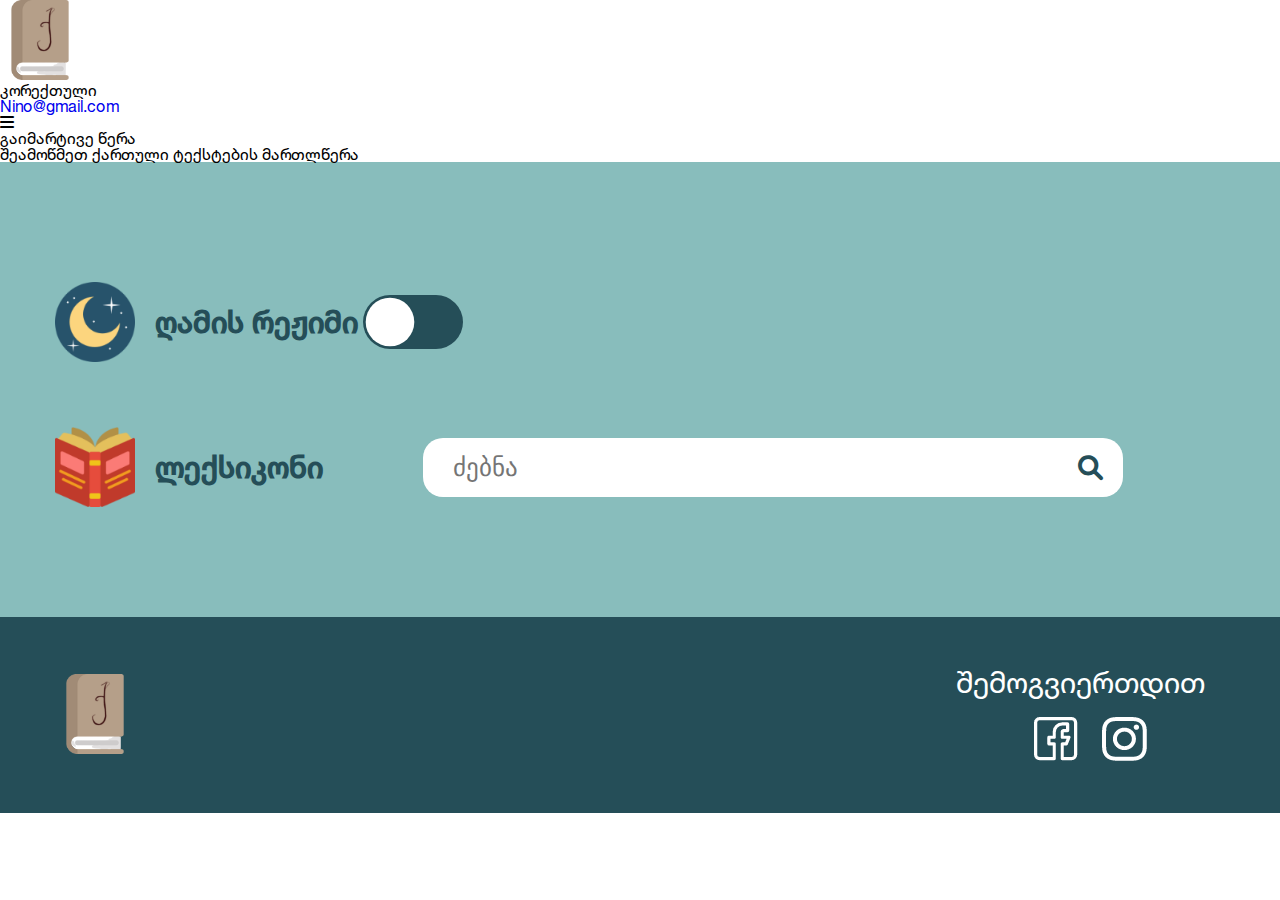
<file: pages/profile.html>
<!DOCTYPE html>
<html lang="en">
<head>
    <meta charset="UTF-8">
    <meta http-equiv="X-UA-Compatible" content="IE=edge">
    <meta name="viewport" content="width=device-width, initial-scale=1.0">
    <title>Home</title>
    <link rel="stylesheet" href="https://cdnjs.cloudflare.com/ajax/libs/font-awesome/6.0.0/css/all.min.css">
    <link rel="stylesheet" href="../fonts/stylesheet.css">
    <link rel="stylesheet" href="../css/global.css">
</head>
<body class="profile">
    <header class="header-wrapper">
        <div class="container">
            <div class="wrapper">
                <ul class="logo">
                    <li>
                        <a href="../index.html"><img src="../images/icon.png" alt="logo"></a>
                    </li>
                    <li>
                        <h1>კორექთული</h1>
                    </li>
                </ul>
                <ul id="menu" class="menu-ul">
                    <li><a class="nav-a" href="profile.html"> Nino@gmail.com</a></li>
                </ul>

                <div id="burger-menu" class="burger-icon">
                    <i class="fas fa-bars"></i>
                </div>
            </div>
            <h3>გაიმარტივე წერა</h3>
            <h5>შეამოწმეთ ქართული ტექსტების მართლწერა</h5>
        </div>
    </header>

    <section class="darkmode">
        <div class="wrapper">
            <div class="dark">
                <img src="../images/half-moon.png" alt="halfmoon">
                <h5>ღამის რეჟიმი</h5>
                <div id="toggle">
                    <i class="indicator"></i>
                </div>
            </div>
            <div class="bottom">
                <div class="image">
                    <img src="../images/book.png" alt="book">
                    <h5>ლექსიკონი</h5>
                </div>
                <div class="form-outer">
                    <div class="container-profile">
                        <div class="form">
                            <div class="form-input">
                                <input  type="text" placeholder="ძებნა" name="search">
                                <a href="profile2.html" class="icon"><i class="fas fa-search"></i></a>
                            </div>
                        </div>
                    </div>
                </div>
            </div>
        </div>
    </section>
    <footer class="footer-wrapper">
        <div class="container">
          <a href="../index.html"> <img src="../images/icon.png" alt="icon" /></a>
          <div class="content">
            <h5>შემოგვიერთდით</h5>
            <div class="icon">
              <a href=""><img src="../images/fbb.png" alt="facebook"></a>
              <a href=""><img src="../images/inn.png" alt="instagram"></a>
            </div>
          </div>
        </div>
      </footer>

      <script>
        const toggle = document.getElementById('toggle');
        toggle.onclick = function (){
            toggle.classList.toggle('active')
        }
    </script>
</body>

</html>
</file>
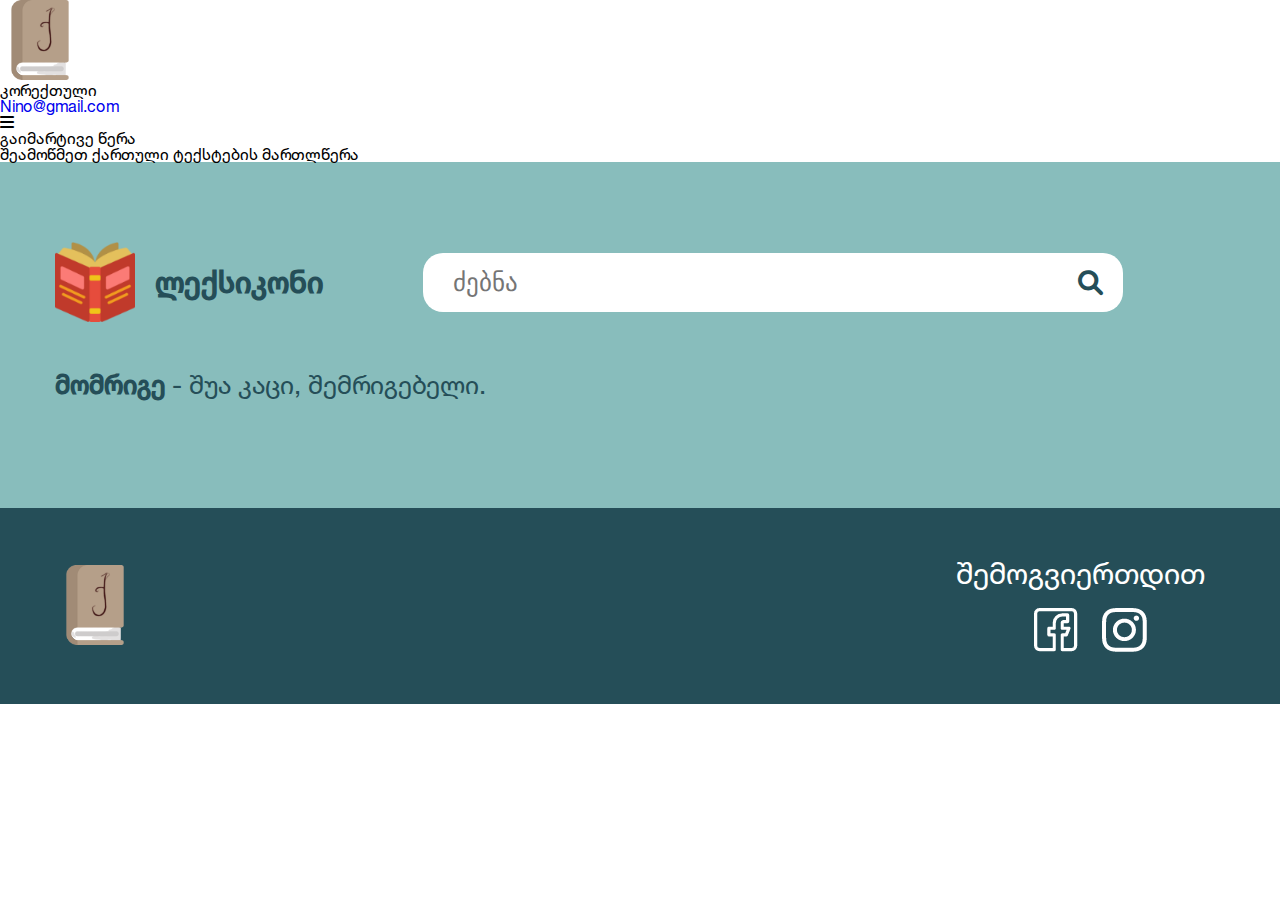
<file: pages/profile2.html>
<!DOCTYPE html>
<html lang="en">
<head>
    <meta charset="UTF-8">
    <meta http-equiv="X-UA-Compatible" content="IE=edge">
    <meta name="viewport" content="width=device-width, initial-scale=1.0">
    <title>Home</title>
    <link rel="stylesheet" href="https://cdnjs.cloudflare.com/ajax/libs/font-awesome/6.0.0/css/all.min.css">
    <link rel="stylesheet" href="../fonts/stylesheet.css">
    <link rel="stylesheet" href="../css/global.css">
</head>
<body class="profile">
    <header class="header-wrapper">
        <div class="container">
            <div class="wrapper">
                <ul class="logo">
                    <li>
                        <a href="../index.html"><img src="../images/icon.png" alt="logo"></a>
                    </li>
                    <li>
                        <h1>კორექთული</h1>
                    </li>
                </ul>
                <ul id="menu" class="menu-ul">
                    <li><a class="nav-a" href="profile.html"> Nino@gmail.com</a></li>
                </ul>

                <div id="burger-menu" class="burger-icon">
                    <i class="fas fa-bars"></i>
                </div>
            </div>
            <h3>გაიმარტივე წერა</h3>
            <h5>შეამოწმეთ ქართული ტექსტების მართლწერა</h5>
        </div>
    </header>

    <section class="darkmode">
        <div class="wrapper-2">
            <div class="bottom">
                <div class="image">
                    <img src="../images/book.png" alt="book">
                    <h5>ლექსიკონი</h5>
                </div>
                <div class="form-outer">
                    <div class="container-profile">
                        <div class="form">
                            <div class="form-input">
                                <input  type="text" placeholder="ძებნა" name="search">
                                <a href="#" class="icon"><i class="fas fa-search"></i></a>
                            </div>
                        </div>
                    </div>
                </div>
            </div>
            <h3 class="bottom-text"><span>მომრიგე </span> - შუა კაცი, შემრიგებელი.</h3>
        </div>
    </section>
    <footer class="footer-wrapper">
        <div class="container">
          <a href="../index.html"> <img src="../images/icon.png" alt="icon" /></a>
          <div class="content">
            <h5>შემოგვიერთდით</h5>
            <div class="icon">
              <a href=""><img src="../images/fbb.png" alt="facebook"></a>
              <a href=""><img src="../images/inn.png" alt="instagram"></a>
            </div>
          </div>
        </div>
      </footer>
</body>

</html>
</file>
<file: fonts/stylesheet.css>
@font-face {
    font-family: 'Helvetica Neue LT GEO';
    src: url('HelveticaNeueLTGEO-55Roman.eot');
    src: url('HelveticaNeueLTGEO-55Roman.eot?#iefix') format('embedded-opentype'),
        url('HelveticaNeueLTGEO-55Roman.woff2') format('woff2'),
        url('HelveticaNeueLTGEO-55Roman.woff') format('woff'),
        url('HelveticaNeueLTGEO-55Roman.ttf') format('truetype'),
        url('HelveticaNeueLTGEO-55Roman.svg#HelveticaNeueLTGEO-55Roman') format('svg');
    font-weight: normal;
    font-style: normal;
    font-display: swap;
}

@font-face {
    font-family: 'Helvetica Neue LT GEO 55 Roman';
    src: url('HelveticaNeueLTGEO-75Bold.eot');
    src: url('HelveticaNeueLTGEO-75Bold.eot?#iefix') format('embedded-opentype'),
        url('HelveticaNeueLTGEO-75Bold.woff2') format('woff2'),
        url('HelveticaNeueLTGEO-75Bold.woff') format('woff'),
        url('HelveticaNeueLTGEO-75Bold.ttf') format('truetype'),
        url('HelveticaNeueLTGEO-75Bold.svg#HelveticaNeueLTGEO-75Bold') format('svg');
    font-weight: bold;
    font-style: normal;
    font-display: swap;
}

@font-face {
    font-family: 'Helvetica Neue LT GEO 65';
    src: url('HelveticaNeueLTGEO-85Heavy.eot');
    src: url('HelveticaNeueLTGEO-85Heavy.eot?#iefix') format('embedded-opentype'),
        url('HelveticaNeueLTGEO-85Heavy.woff2') format('woff2'),
        url('HelveticaNeueLTGEO-85Heavy.woff') format('woff'),
        url('HelveticaNeueLTGEO-85Heavy.ttf') format('truetype'),
        url('HelveticaNeueLTGEO-85Heavy.svg#HelveticaNeueLTGEO-85Heavy') format('svg');
    font-weight: 900;
    font-style: normal;
    font-display: swap;
}

@font-face {
    font-family: 'Helvetica Neue LT GEO 25 UltLt';
    src: url('HelveticaNeueLTGEO-25UltLt.eot');
    src: url('HelveticaNeueLTGEO-25UltLt.eot?#iefix') format('embedded-opentype'),
        url('HelveticaNeueLTGEO-25UltLt.woff2') format('woff2'),
        url('HelveticaNeueLTGEO-25UltLt.woff') format('woff'),
        url('HelveticaNeueLTGEO-25UltLt.ttf') format('truetype'),
        url('HelveticaNeueLTGEO-25UltLt.svg#HelveticaNeueLTGEO-25UltLt') format('svg');
    font-weight: 300;
    font-style: normal;
    font-display: swap;
}

@font-face {
    font-family: 'Helvetica Neue LT GEO 95';
    src: url('HelveticaNeueLTGEO-95Black.eot');
    src: url('HelveticaNeueLTGEO-95Black.eot?#iefix') format('embedded-opentype'),
        url('HelveticaNeueLTGEO-95Black.woff2') format('woff2'),
        url('HelveticaNeueLTGEO-95Black.woff') format('woff'),
        url('HelveticaNeueLTGEO-95Black.ttf') format('truetype'),
        url('HelveticaNeueLTGEO-95Black.svg#HelveticaNeueLTGEO-95Black') format('svg');
    font-weight: 900;
    font-style: normal;
    font-display: swap;
}

@font-face {
    font-family: 'Helvetica Neue LT GEO';
    src: url('HelveticaNeueLTGEO-35Thin.eot');
    src: url('HelveticaNeueLTGEO-35Thin.eot?#iefix') format('embedded-opentype'),
        url('HelveticaNeueLTGEO-35Thin.woff2') format('woff2'),
        url('HelveticaNeueLTGEO-35Thin.woff') format('woff'),
        url('HelveticaNeueLTGEO-35Thin.ttf') format('truetype'),
        url('HelveticaNeueLTGEO-35Thin.svg#HelveticaNeueLTGEO-35Thin') format('svg');
    font-weight: 100;
    font-style: normal;
    font-display: swap;
}

@font-face {
    font-family: 'Helvetica Neue LT GEO';
    src: url('HelveticaNeueLTGEO-65Medium.eot');
    src: url('HelveticaNeueLTGEO-65Medium.eot?#iefix') format('embedded-opentype'),
        url('HelveticaNeueLTGEO-65Medium.woff2') format('woff2'),
        url('HelveticaNeueLTGEO-65Medium.woff') format('woff'),
        url('HelveticaNeueLTGEO-65Medium.ttf') format('truetype'),
        url('HelveticaNeueLTGEO-65Medium.svg#HelveticaNeueLTGEO-65Medium') format('svg');
    font-weight: 500;
    font-style: normal;
    font-display: swap;
}

@font-face {
    font-family: 'Helvetica Neue LT GEO';
    src: url('HelveticaNeueLTGEO-45Light.eot');
    src: url('HelveticaNeueLTGEO-45Light.eot?#iefix') format('embedded-opentype'),
        url('HelveticaNeueLTGEO-45Light.woff2') format('woff2'),
        url('HelveticaNeueLTGEO-45Light.woff') format('woff'),
        url('HelveticaNeueLTGEO-45Light.ttf') format('truetype'),
        url('HelveticaNeueLTGEO-45Light.svg#HelveticaNeueLTGEO-45Light') format('svg');
    font-weight: 300;
    font-style: normal;
    font-display: swap;
}
</file>
<file: css/global.css>
html,
body,
div,
span,
applet,
object,
iframe,
h1,
h2,
h3,
h4,
h5,
h6,
p,
blockquote,
pre,
a,
abbr,
acronym,
address,
big,
cite,
code,
del,
dfn,
em,
img,
ins,
kbd,
q,
s,
samp,
small,
strike,
strong,
sub,
sup,
tt,
var,
b,
u,
i,
center,
dl,
dt,
dd,
ol,
ul,
li,
fieldset,
form,
label,
legend,
table,
caption,
tbody,
tfoot,
thead,
tr,
th,
td,
article,
aside,
canvas,
details,
embed,
figure,
figcaption,
footer,
header,
hgroup,
menu,
nav,
output,
ruby,
section,
summary,
time,
mark,
audio,
video {
  margin: 0;
  padding: 0;
  border: 0;
  font-size: 100%;
  font: inherit;
  vertical-align: baseline;
}

article,
aside,
details,
figcaption,
figure,
footer,
header,
hgroup,
menu,
nav,
section {
  display: block;
}

body {
  line-height: 1;
}

ol,
ul {
  list-style: none;
}

blockquote,
q {
  quotes: none;
}

blockquote:before, blockquote:after {
  content: '';
  content: none;
}

q:before, q:after {
  content: '';
  content: none;
}

table {
  border-collapse: collapse;
  border-spacing: 0;
}

a {
  text-decoration: none;
}

* {
  -webkit-box-sizing: border-box;
          box-sizing: border-box;
}

.index .header-wrapper .container, .index .section-wrapper .container, .index .section-video .container, .index .footer-wrapper .container, .footer-wrapper .container, .s-1 > .container, section .container, footer > .container, .s-2 > .container, .afterloginprofile .header-wrapper .container, .section-wrapper .container, .section-video .container {
  max-width: 1170px;
  width: 100%;
  margin: 0 auto;
}

@media (max-width: 1200px) {
  .index .header-wrapper .container, .index .section-wrapper .container, .index .section-video .container, .index .footer-wrapper .container, .footer-wrapper .container, .s-1 > .container, section .container, footer > .container, .s-2 > .container, .afterloginprofile .header-wrapper .container, .section-wrapper .container, .section-video .container {
    width: 90%;
  }
}

.index {
  font-family: 'Helvetica Neue LT GEO';
  scroll-behavior: smooth;
}

.index .header-wrapper {
  background-color: #254E58;
}

.index .header-wrapper .container {
  padding: 50px 0;
}

.index .header-wrapper .container .wrapper {
  display: -webkit-box;
  display: -ms-flexbox;
  display: flex;
  -webkit-box-pack: justify;
      -ms-flex-pack: justify;
          justify-content: space-between;
  -webkit-box-align: center;
      -ms-flex-align: center;
          align-items: center;
  position: relative;
}

.index .header-wrapper .container .wrapper .logo {
  display: -webkit-box;
  display: -ms-flexbox;
  display: flex;
  -webkit-box-pack: justify;
      -ms-flex-pack: justify;
          justify-content: space-between;
  -webkit-box-align: center;
      -ms-flex-align: center;
          align-items: center;
  margin-bottom: 30px;
}

.index .header-wrapper .container .wrapper .logo > li > h1 {
  vertical-align: middle;
  font-size: 50px;
  color: #D1EBEB;
  font-weight: bold;
}

.index .header-wrapper .container .wrapper .menu-ul {
  display: -webkit-box;
  display: -ms-flexbox;
  display: flex;
  -webkit-box-pack: justify;
      -ms-flex-pack: justify;
          justify-content: space-between;
  -webkit-box-align: center;
      -ms-flex-align: center;
          align-items: center;
}

.index .header-wrapper .container .wrapper .menu-ul > li > .nav-a {
  font-size: 25px;
  margin-left: 10px;
  color: #D1EBEB;
}

.index .header-wrapper .container .wrapper .burger-icon {
  display: none;
}

.index .header-wrapper .container > h3 {
  font-size: 40px;
  color: #D1EBEB;
  margin-bottom: 115px;
}

.index .header-wrapper .container > h5 {
  font-size: 30px;
  color: #D1EBEB;
}

@media (max-width: 768px) {
  .index .header-wrapper .container .wrapper .logo {
    display: inline-block;
  }
  .index .header-wrapper .container .wrapper .logo > li {
    display: inline-block;
    vertical-align: middle;
  }
  .index .header-wrapper .container .wrapper .logo > li > h1 {
    font-size: 34px;
  }
  .index .header-wrapper .container .wrapper .menu-ul {
    display: none;
  }
  .index .header-wrapper .container .wrapper .menu-ul > li > .nav-a {
    display: block;
    line-height: 30px;
  }
  .index .header-wrapper .container .wrapper > .burger-icon {
    color: #D1EBEB;
    display: block;
    font-size: 25px;
    position: absolute;
    top: 0;
    right: 0;
    cursor: pointer;
  }
  .index .header-wrapper .container .wrapper > .menu-ul.open-menu {
    display: block;
  }
  .index .header-wrapper .container > h3 {
    font-size: 22px;
    margin-bottom: 75px;
  }
  .index .header-wrapper .container > h5 {
    font-size: 18px;
    line-height: 22px;
  }
}

@media (max-width: 320px) {
  .index .header-wrapper .container .wrapper .logo {
    display: inline-block;
  }
  .index .header-wrapper .container .wrapper .logo > li > h1 {
    display: none;
  }
  .index .header-wrapper .container .wrapper .menu-ul {
    display: none;
  }
  .index .header-wrapper .container .wrapper .menu-ul > li > .nav-a {
    display: block;
    line-height: 30px;
  }
  .index .header-wrapper .container .wrapper > .burger-icon {
    color: #D1EBEB;
    display: block;
    font-size: 30px;
    position: absolute;
    top: 0;
    right: 0;
    cursor: pointer;
  }
  .index .header-wrapper .container .wrapper > .menu-ul.open-menu {
    display: block;
  }
  .index .header-wrapper .container > h3 {
    font-size: 22px;
    margin-bottom: 50px;
  }
  .index .header-wrapper .container > h5 {
    font-size: 18px;
    line-height: 22px;
  }
}

.index .section-wrapper {
  background-color: #88BDBC;
}

.index .section-wrapper .container {
  padding: 0;
}

.index .section-wrapper .container .click {
  display: -webkit-box;
  display: -ms-flexbox;
  display: flex;
  -webkit-box-pack: justify;
      -ms-flex-pack: justify;
          justify-content: space-between;
  -webkit-box-align: center;
      -ms-flex-align: center;
          align-items: center;
  height: 80px;
}

.index .section-wrapper .container .click .block1 > button {
  border: none;
  background-color: #88BDBC;
}

.index .section-wrapper .container .click .block1 > button > .fa-copy,
.index .section-wrapper .container .click .block1 > button > .fa-trash {
  font-size: 40px;
  color: white;
  background-color: #88BDBC;
  cursor: pointer;
}

.index .section-wrapper .container .click .block1 > button > :hover {
  color: #254E58;
}

.index .section-wrapper .container .click .block2 {
  display: -webkit-box;
  display: -ms-flexbox;
  display: flex;
  -webkit-box-pack: justify;
      -ms-flex-pack: justify;
          justify-content: space-between;
  -webkit-box-align: center;
      -ms-flex-align: center;
          align-items: center;
}

.index .section-wrapper .container .click .block2 .lable > input {
  display: none;
}

.index .section-wrapper .container .click .block2 .lable > label {
  width: 250px;
  padding: 25px 10px;
  background-color: #254E58;
  color: #D1EBEB;
  font-size: 25px;
  cursor: pointer;
}

.index .section-wrapper .container .click .block2 .lable input[type="checkbox"]:checked + label {
  background-color: white;
  color: #254E58;
}

.index .section-wrapper .container .click .block2 > a {
  width: 250px;
  padding: 28px 10px;
  background-color: #254E58;
  color: #D1EBEB;
  font-size: 25px;
  margin: -3px;
  cursor: pointer;
}

.index .section-wrapper .container textarea {
  background-color: white;
  resize: none;
  height: 430px;
  width: 100%;
  font-size: 20px;
  color: #254E58;
  padding: 20px;
  display: block;
  border: none;
  outline: none;
  margin-bottom: 15px;
}

.index .section-wrapper .container .butt-div {
  text-align: center;
}

.index .section-wrapper .container .butt-div > button {
  width: 300PX;
  height: 70PX;
  border-radius: 15PX;
  border: none;
  font-size: 25px;
  color: #254E58;
  text-align: center;
  cursor: pointer;
  margin-bottom: 15px;
}

@media (max-width: 768px) {
  .index .section-wrapper .container .click {
    height: 65px;
  }
  .index .section-wrapper .container .click .block2 > label {
    width: 240px;
    font-size: 16px;
    padding: 25px 5px;
  }
  .index .section-wrapper .container .click .block2 > a {
    width: 240px;
    font-size: 16px;
    padding: 25px 5px;
  }
  .index .section-wrapper .container .click .butt-div > button {
    width: 210px;
    height: 40px;
    font-size: 20px;
  }
}

.index .section-video {
  background-color: #D1EBEB;
}

.index .section-video .container {
  padding: 115px 0;
}

.index .section-video .container > h5 {
  font-size: 30px;
  color: #254E58;
  font-weight: bold;
  margin-bottom: 60px;
}

.index .section-video .container > p {
  text-align: center;
  font-size: 25px;
  color: #DB4437;
  margin-top: 115px;
  font-weight: bold;
  margin-bottom: 50px;
}

.index .section-video .container > p > span {
  color: #254E58;
}

.index .section-video .container .section-img {
  display: -webkit-box;
  display: -ms-flexbox;
  display: flex;
  -ms-flex-pack: distribute;
      justify-content: space-around;
  -webkit-box-align: center;
      -ms-flex-align: center;
          align-items: center;
  -ms-flex-wrap: wrap;
      flex-wrap: wrap;
  -o-object-fit: cover;
     object-fit: cover;
}

@media (max-width: 768px) {
  .index .section-video .container {
    padding: 30px 0;
  }
  .index .section-video .container > h5,
  .index .section-video .container > p {
    font-size: 18px;
    margin: 40px 0;
  }
  .index .section-video .container .section-img > img {
    margin-bottom: 25px;
  }
}

@media (max-width: 400px) {
  .index .section-video .section-img > img {
    width: 250px;
    height: 250px;
  }
}

.index .footer-wrapper {
  background-color: #254E58;
}

.index .footer-wrapper .container {
  padding: 50px 0;
  display: -webkit-box;
  display: -ms-flexbox;
  display: flex;
  -webkit-box-pack: justify;
      -ms-flex-pack: justify;
          justify-content: space-between;
  -webkit-box-align: center;
      -ms-flex-align: center;
          align-items: center;
}

.index .footer-wrapper .container .content {
  width: 290px;
  text-align: center;
}

.index .footer-wrapper .container .content > h5 {
  color: white;
  font-size: 30px;
  margin-bottom: 20px;
}

@media (max-width: 450px) {
  .index .footer-wrapper .container .content > h5 {
    font-size: 24px;
    margin-left: 14px;
  }
}

.index .footer-wrapper .container .content .icon > a > img {
  margin-left: 20px;
}

@media (max-width: 535px) {
  .index .footer-wrapper .container .content {
    width: 240px;
  }
}

@media (max-width: 450px) {
  .index .footer-wrapper .container .content {
    -webkit-box-orient: vertical;
    -webkit-box-direction: normal;
        -ms-flex-direction: column;
            flex-direction: column;
    margin-top: 15px;
    text-align: center;
  }
}

@media (max-width: 450px) {
  .index .footer-wrapper .container {
    -webkit-box-orient: vertical;
    -webkit-box-direction: normal;
        -ms-flex-direction: column;
            flex-direction: column;
  }
}

.profile {
  font-family: 'Helvetica Neue LT GEO';
}

.profile .header {
  background: #254E58;
}

.profile .header .wrapper {
  max-width: 1170px;
  width: 100%;
  margin: 0 auto;
  padding-bottom: 100px;
  padding-top: 50px;
}

.profile .header .wrapper .upper {
  display: -webkit-box;
  display: -ms-flexbox;
  display: flex;
  -webkit-box-pack: justify;
      -ms-flex-pack: justify;
          justify-content: space-between;
  -webkit-box-align: center;
      -ms-flex-align: center;
          align-items: center;
}

.profile .header .wrapper .upper .logo {
  display: -webkit-box;
  display: -ms-flexbox;
  display: flex;
  -webkit-box-align: start;
      -ms-flex-align: start;
          align-items: flex-start;
}

.profile .header .wrapper .upper .logo img {
  width: 80px;
  height: 80px;
}

.profile .header .wrapper .upper .logo h1 {
  font-size: 50px;
  font-weight: bold;
  color: #D1EBEB;
}

.profile .header .wrapper .upper a {
  font-size: 25px;
  color: #D1EBEB;
}

.profile .header .wrapper .bottom {
  margin-top: 15px;
  margin-left: 12px;
}

.profile .header .wrapper .bottom h3 {
  font-size: 40px;
  color: #D1EBEB;
  margin-bottom: 114px;
}

.profile .header .wrapper .bottom p {
  font-size: 30px;
  color: #D1EBEB;
}

.darkmode {
  background: #88BDBC;
}

.darkmode .wrapper {
  max-width: 1170px;
  width: 100%;
  margin: 0 auto;
  padding-bottom: 110px;
  padding-top: 120px;
}

@media (max-width: 1200px) {
  .darkmode .wrapper {
    width: 90%;
  }
}

.darkmode .wrapper .dark {
  display: -webkit-box;
  display: -ms-flexbox;
  display: flex;
  -webkit-box-align: center;
      -ms-flex-align: center;
          align-items: center;
  margin-bottom: 65px;
}

.darkmode .wrapper .dark img {
  width: 80px;
  height: 80px;
  margin-right: 20px;
}

@media (max-width: 600px) {
  .darkmode .wrapper .dark img {
    width: 40px;
    height: 40px;
  }
}

.darkmode .wrapper .dark h5 {
  font-size: 30px;
  color: #254E58;
  font-weight: bold;
  margin-right: 5px;
}

@media (max-width: 425px) {
  .darkmode .wrapper .dark h5 {
    font-size: 20px;
  }
}

@media (max-width: 350px) {
  .darkmode .wrapper .dark h5 {
    font-size: 15px;
  }
}

.darkmode .wrapper .dark #toggle {
  position: relative;
  display: block;
  width: 100px;
  height: 54px;
  border-radius: 180px;
  cursor: pointer;
  background: #254E58;
  -webkit-transition: 0.5s;
  transition: 0.5s;
}

@media (max-width: 600px) {
  .darkmode .wrapper .dark #toggle {
    width: 50px;
    height: 30px;
  }
}

.darkmode .wrapper .dark #toggle .indicator {
  position: absolute;
  top: 0;
  left: 0;
  width: 54px;
  height: 54px;
  background: #fff;
  border-radius: 50%;
  -webkit-transform: scale(0.9);
          transform: scale(0.9);
  -webkit-transition: 0.5s;
  transition: 0.5s;
}

@media (max-width: 600px) {
  .darkmode .wrapper .dark #toggle .indicator {
    width: 30px;
    height: 30px;
  }
}

.darkmode .wrapper .darkmode .wrapper .dark #toggle.active .indicator {
  left: 46px;
}

.darkmode .wrapper .bottom {
  display: -webkit-box;
  display: -ms-flexbox;
  display: flex;
  -webkit-box-align: center;
      -ms-flex-align: center;
          align-items: center;
}

@media (max-width: 600px) {
  .darkmode .wrapper .bottom {
    -webkit-box-orient: vertical;
    -webkit-box-direction: normal;
        -ms-flex-direction: column;
            flex-direction: column;
    -webkit-box-align: start;
        -ms-flex-align: start;
            align-items: flex-start;
  }
}

.darkmode .wrapper .bottom .image {
  display: -webkit-box;
  display: -ms-flexbox;
  display: flex;
  -webkit-box-align: center;
      -ms-flex-align: center;
          align-items: center;
}

.darkmode .wrapper .bottom .image img {
  width: 80px;
  height: 80px;
  margin-right: 20px;
}

@media (max-width: 600px) {
  .darkmode .wrapper .bottom .image img {
    width: 40px;
    height: 40px;
  }
}

.darkmode .wrapper .bottom .image h5 {
  font-size: 30px;
  font-weight: bold;
  color: #254E58;
  margin-right: 100px;
}

@media (max-width: 425px) {
  .darkmode .wrapper .bottom .image h5 {
    font-size: 20px;
  }
}

@media (max-width: 350px) {
  .darkmode .wrapper .bottom .image h5 {
    font-size: 15px;
  }
}

@media (max-width: 768px) {
  .darkmode .wrapper .bottom .image h5 {
    margin-right: 30px;
  }
}

@media (max-width: 660px) {
  .darkmode .wrapper .bottom .image h5 {
    margin-right: 15px;
  }
}

.darkmode .wrapper .bottom .form-outer {
  max-width: 700px;
  display: -webkit-box;
  display: -ms-flexbox;
  display: flex;
  -webkit-box-pack: center;
      -ms-flex-pack: center;
          justify-content: center;
  -webkit-box-align: center;
      -ms-flex-align: center;
          align-items: center;
}

@media (max-width: 660px) {
  .darkmode .wrapper .bottom .form-outer .container-profile {
    margin-top: 35px;
  }
}

.darkmode .wrapper .bottom .form-outer .container-profile .form .form-input {
  position: relative;
  display: -webkit-box;
  display: -ms-flexbox;
  display: flex;
  -webkit-box-align: center;
      -ms-flex-align: center;
          align-items: center;
  -webkit-box-pack: center;
      -ms-flex-pack: center;
          justify-content: center;
  width: 100%;
}

.darkmode .wrapper .bottom .form-outer .container-profile .form .form-input input {
  outline: none;
  border-style: none;
  padding: 15px 30px;
  font-size: 25px;
  display: block;
  width: 700px;
  border-radius: 20px;
}

@media (max-width: 1200px) {
  .darkmode .wrapper .bottom .form-outer .container-profile .form .form-input input {
    width: 600px;
  }
}

@media (max-width: 1024px) {
  .darkmode .wrapper .bottom .form-outer .container-profile .form .form-input input {
    width: 500px;
  }
}

@media (max-width: 930px) {
  .darkmode .wrapper .bottom .form-outer .container-profile .form .form-input input {
    width: 400px;
  }
}

@media (max-width: 830px) {
  .darkmode .wrapper .bottom .form-outer .container-profile .form .form-input input {
    width: 330px;
  }
}

@media (max-width: 768px) {
  .darkmode .wrapper .bottom .form-outer .container-profile .form .form-input input {
    width: 300px;
  }
}

@media (max-width: 660px) {
  .darkmode .wrapper .bottom .form-outer .container-profile .form .form-input input {
    width: 250px;
  }
}

@media (max-width: 660px) {
  .darkmode .wrapper .bottom .form-outer .container-profile .form .form-input input {
    width: 100%;
  }
}

.darkmode .wrapper .bottom .form-outer .container-profile .form .form-input .icon {
  position: absolute;
  right: 20px;
  top: 0;
  font-size: 25px;
  color: #254E58;
  height: 100%;
  display: -webkit-box;
  display: -ms-flexbox;
  display: flex;
  -webkit-box-align: center;
      -ms-flex-align: center;
          align-items: center;
  -webkit-box-pack: center;
      -ms-flex-pack: center;
          justify-content: center;
}

.footer-wrapper {
  background-color: #254E58;
}

.footer-wrapper .container {
  padding: 50px 0;
  display: -webkit-box;
  display: -ms-flexbox;
  display: flex;
  -webkit-box-pack: justify;
      -ms-flex-pack: justify;
          justify-content: space-between;
  -webkit-box-align: center;
      -ms-flex-align: center;
          align-items: center;
}

.footer-wrapper .container .content {
  width: 290px;
  text-align: center;
}

.footer-wrapper .container .content > h5 {
  color: white;
  font-size: 30px;
  margin-bottom: 20px;
}

@media (max-width: 450px) {
  .footer-wrapper .container .content > h5 {
    font-size: 24px;
    margin-left: 14px;
  }
}

.footer-wrapper .container .content .icon > a > img {
  margin-left: 20px;
}

@media (max-width: 535px) {
  .footer-wrapper .container .content {
    width: 240px;
  }
}

@media (max-width: 450px) {
  .footer-wrapper .container .content {
    -webkit-box-orient: vertical;
    -webkit-box-direction: normal;
        -ms-flex-direction: column;
            flex-direction: column;
    margin-top: 15px;
    text-align: center;
  }
}

@media (max-width: 450px) {
  .footer-wrapper .container {
    -webkit-box-orient: vertical;
    -webkit-box-direction: normal;
        -ms-flex-direction: column;
            flex-direction: column;
  }
}

.profile {
  font-family: 'Helvetica Neue LT GEO';
}

.profile .header {
  background: #254E58;
}

.profile .header .wrapper {
  max-width: 1170px;
  width: 100%;
  margin: 0 auto;
  padding-bottom: 100px;
  padding-top: 50px;
}

.profile .header .wrapper .upper {
  display: -webkit-box;
  display: -ms-flexbox;
  display: flex;
  -webkit-box-pack: justify;
      -ms-flex-pack: justify;
          justify-content: space-between;
  -webkit-box-align: center;
      -ms-flex-align: center;
          align-items: center;
}

.profile .header .wrapper .upper .logo {
  display: -webkit-box;
  display: -ms-flexbox;
  display: flex;
  -webkit-box-align: start;
      -ms-flex-align: start;
          align-items: flex-start;
}

.profile .header .wrapper .upper .logo img {
  width: 80px;
  height: 80px;
}

.profile .header .wrapper .upper .logo h1 {
  font-size: 50px;
  font-weight: bold;
  color: #D1EBEB;
}

.profile .header .wrapper .upper a {
  font-size: 25px;
  color: #D1EBEB;
}

.profile .header .wrapper .bottom {
  margin-top: 15px;
  margin-left: 12px;
}

.profile .header .wrapper .bottom h3 {
  font-size: 40px;
  color: #D1EBEB;
  margin-bottom: 114px;
}

.profile .header .wrapper .bottom p {
  font-size: 30px;
  color: #D1EBEB;
}

.darkmode {
  background: #88BDBC;
}

.darkmode .wrapper-2 {
  max-width: 1170px;
  width: 100%;
  margin: 0 auto;
  padding-bottom: 110px;
  padding-top: 80px;
}

@media (max-width: 1200px) {
  .darkmode .wrapper-2 {
    width: 90%;
  }
}

.darkmode .wrapper-2 .bottom {
  display: -webkit-box;
  display: -ms-flexbox;
  display: flex;
  -webkit-box-align: center;
      -ms-flex-align: center;
          align-items: center;
}

@media (max-width: 600px) {
  .darkmode .wrapper-2 .bottom {
    -webkit-box-orient: vertical;
    -webkit-box-direction: normal;
        -ms-flex-direction: column;
            flex-direction: column;
    -webkit-box-align: start;
        -ms-flex-align: start;
            align-items: flex-start;
  }
}

.darkmode .wrapper-2 .bottom .image {
  display: -webkit-box;
  display: -ms-flexbox;
  display: flex;
  -webkit-box-align: center;
      -ms-flex-align: center;
          align-items: center;
}

@media (max-width: 600px) {
  .darkmode .wrapper-2 .bottom .image {
    width: 40px;
    height: 40px;
  }
}

.darkmode .wrapper-2 .bottom .image img {
  width: 80px;
  height: 80px;
  margin-right: 20px;
}

@media (max-width: 600px) {
  .darkmode .wrapper-2 .bottom .image img {
    width: 40px;
    height: 40px;
  }
}

.darkmode .wrapper-2 .bottom .image h5 {
  font-size: 30px;
  font-weight: bold;
  color: #254E58;
  margin-right: 100px;
}

@media (max-width: 425px) {
  .darkmode .wrapper-2 .bottom .image h5 {
    font-size: 25px;
  }
}

@media (max-width: 350px) {
  .darkmode .wrapper-2 .bottom .image h5 {
    font-size: 20px;
  }
}

@media (max-width: 768px) {
  .darkmode .wrapper-2 .bottom .image h5 {
    margin-right: 30px;
  }
}

@media (max-width: 660px) {
  .darkmode .wrapper-2 .bottom .image h5 {
    margin-right: 15px;
  }
}

.darkmode .wrapper-2 .bottom .form-outer {
  max-width: 700px;
  display: -webkit-box;
  display: -ms-flexbox;
  display: flex;
  -webkit-box-pack: center;
      -ms-flex-pack: center;
          justify-content: center;
  -webkit-box-align: center;
      -ms-flex-align: center;
          align-items: center;
}

@media (max-width: 660px) {
  .darkmode .wrapper-2 .bottom .form-outer .container-profile {
    margin-top: 50px;
    margin-bottom: 30px;
  }
}

.darkmode .wrapper-2 .bottom .form-outer .container-profile .form .form-input {
  position: relative;
  display: -webkit-box;
  display: -ms-flexbox;
  display: flex;
  -webkit-box-align: center;
      -ms-flex-align: center;
          align-items: center;
  -webkit-box-pack: center;
      -ms-flex-pack: center;
          justify-content: center;
  width: 100%;
}

.darkmode .wrapper-2 .bottom .form-outer .container-profile .form .form-input input {
  outline: none;
  border-style: none;
  padding: 15px 30px;
  font-size: 25px;
  display: block;
  width: 700px;
  border-radius: 20px;
}

@media (max-width: 1200px) {
  .darkmode .wrapper-2 .bottom .form-outer .container-profile .form .form-input input {
    width: 600px;
  }
}

@media (max-width: 1024px) {
  .darkmode .wrapper-2 .bottom .form-outer .container-profile .form .form-input input {
    width: 500px;
  }
}

@media (max-width: 930px) {
  .darkmode .wrapper-2 .bottom .form-outer .container-profile .form .form-input input {
    width: 400px;
  }
}

@media (max-width: 830px) {
  .darkmode .wrapper-2 .bottom .form-outer .container-profile .form .form-input input {
    width: 330px;
  }
}

@media (max-width: 768px) {
  .darkmode .wrapper-2 .bottom .form-outer .container-profile .form .form-input input {
    width: 300px;
  }
}

@media (max-width: 660px) {
  .darkmode .wrapper-2 .bottom .form-outer .container-profile .form .form-input input {
    width: 250px;
  }
}

@media (max-width: 660px) {
  .darkmode .wrapper-2 .bottom .form-outer .container-profile .form .form-input input {
    width: 100%;
  }
}

.darkmode .wrapper-2 .bottom .form-outer .container-profile .form .form-input .icon {
  position: absolute;
  right: 20px;
  top: 0;
  font-size: 25px;
  color: #254E58;
  height: 100%;
  display: -webkit-box;
  display: -ms-flexbox;
  display: flex;
  -webkit-box-align: center;
      -ms-flex-align: center;
          align-items: center;
  -webkit-box-pack: center;
      -ms-flex-pack: center;
          justify-content: center;
}

.darkmode .wrapper-2 .bottom-text {
  margin-top: 50px;
  font-size: 26px;
  color: #254E58;
}

.darkmode .wrapper-2 .bottom-text span {
  font-weight: bold;
}

@media (max-width: 540px) {
  .darkmode .wrapper-2 .bottom-text {
    font-size: 22px;
  }
}

@media (max-width: 440px) {
  .darkmode .wrapper-2 .bottom-text {
    font-size: 18px;
  }
}

@media (max-width: 370px) {
  .darkmode .wrapper-2 .bottom-text {
    font-size: 16px;
  }
}

.footer-wrapper {
  background-color: #254E58;
}

.footer-wrapper .container {
  padding: 50px 0;
  display: -webkit-box;
  display: -ms-flexbox;
  display: flex;
  -webkit-box-pack: justify;
      -ms-flex-pack: justify;
          justify-content: space-between;
  -webkit-box-align: center;
      -ms-flex-align: center;
          align-items: center;
}

@media (max-width: 1200px) {
  .footer-wrapper .container {
    width: 90%;
  }
}

.footer-wrapper .container .content {
  width: 290px;
  text-align: center;
}

.footer-wrapper .container .content > h5 {
  color: white;
  font-size: 30px;
  margin-bottom: 20px;
}

@media (max-width: 450px) {
  .footer-wrapper .container .content > h5 {
    font-size: 24px;
    margin-left: 14px;
  }
}

.footer-wrapper .container .content .icon > a > img {
  margin-left: 20px;
}

@media (max-width: 535px) {
  .footer-wrapper .container .content {
    width: 240px;
  }
}

@media (max-width: 450px) {
  .footer-wrapper .container .content {
    -webkit-box-orient: vertical;
    -webkit-box-direction: normal;
        -ms-flex-direction: column;
            flex-direction: column;
    margin-top: 15px;
    text-align: center;
  }
}

@media (max-width: 450px) {
  .footer-wrapper .container {
    -webkit-box-orient: vertical;
    -webkit-box-direction: normal;
        -ms-flex-direction: column;
            flex-direction: column;
  }
}

.s-1 {
  background-color: #D1EBEB;
}

.s-1 > .container {
  text-align: center;
  padding-top: 90px;
}

.s-1 > .container > .content > a > img {
  margin-bottom: 56px;
}

.s-1 > .container > .content > h5 {
  color: #254E58;
  font-size: 40px;
  margin-bottom: 25px;
}

@media (max-width: 768px) {
  .s-1 > .container > .content > h5 {
    font-size: 32px;
  }
}

@media (max-width: 450px) {
  .s-1 > .container > .content > h5 {
    font-size: 25px;
  }
}

.s-1 > .container > .content > h6 {
  color: #254E58;
  font-size: 30px;
  margin-bottom: 40px;
}

.s-1 > .container > .content > h6 > a {
  color: #254E58;
  text-decoration: underline;
}

@media (max-width: 768px) {
  .s-1 > .container > .content > h6 {
    font-size: 25px;
  }
}

@media (max-width: 450px) {
  .s-1 > .container > .content > h6 {
    font-size: 18px;
  }
}

.s-1 > .container > .forms {
  width: 620px;
  margin: 0 auto;
}

.s-1 > .container > .forms > form {
  display: -webkit-box;
  display: -ms-flexbox;
  display: flex;
  -webkit-box-orient: vertical;
  -webkit-box-direction: normal;
      -ms-flex-direction: column;
          flex-direction: column;
  -webkit-box-pack: center;
      -ms-flex-pack: center;
          justify-content: center;
  -webkit-box-align: center;
      -ms-flex-align: center;
          align-items: center;
}

.s-1 > .container > .forms > form > input[type="email"] {
  width: 600px;
  padding: 13px 10px;
  border: none;
  border-radius: 10px;
  outline: none;
  margin-bottom: 30px;
}

@media (max-width: 768px) {
  .s-1 > .container > .forms > form > input[type="email"] {
    width: 500px;
    margin-bottom: 20px;
  }
}

@media (max-width: 550px) {
  .s-1 > .container > .forms > form > input[type="email"] {
    width: 380px;
  }
}

@media (max-width: 450px) {
  .s-1 > .container > .forms > form > input[type="email"] {
    width: 240px;
  }
}

.s-1 > .container > .forms > form > input[type="password"] {
  width: 600px;
  padding: 13px 10px;
  border: none;
  border-radius: 10px;
  outline: none;
  margin-bottom: 20px;
}

@media (max-width: 768px) {
  .s-1 > .container > .forms > form > input[type="password"] {
    width: 500px;
  }
}

@media (max-width: 550px) {
  .s-1 > .container > .forms > form > input[type="password"] {
    width: 380px;
  }
}

@media (max-width: 450px) {
  .s-1 > .container > .forms > form > input[type="password"] {
    width: 240px;
  }
}

.s-1 > .container > .forms > form > #email_error {
  margin-top: 20px;
  width: 490px;
  font-size: 20px;
  color: #db4437;
  display: none;
  margin-bottom: 14px;
}

@media (max-width: 768px) {
  .s-1 > .container > .forms > form > #email_error {
    width: 300px;
    font-size: 15px;
  }
}

@media (max-width: 320px) {
  .s-1 > .container > .forms > form > #email_error {
    width: 200px;
    font-size: 14px;
  }
}

.s-1 > .container > .forms > form > .forgot-pass > a > p {
  font-size: 20px;
  color: #254E58;
  text-decoration: underline;
  margin-bottom: 25px;
  margin-left: 400px;
}

@media (max-width: 776px) {
  .s-1 > .container > .forms > form > .forgot-pass > a > p {
    margin-left: 300px;
  }
}

@media (max-width: 570px) {
  .s-1 > .container > .forms > form > .forgot-pass > a > p {
    margin: 0 auto;
    font-size: 17px;
    margin-bottom: 18px;
  }
}

.s-1 > .container > .forms > form > input[type="submit"] {
  width: 440px;
  margin: 0 auto;
  background-color: #254E58;
  color: white;
  font-size: 20px;
  border: none;
  border-radius: 10px;
  padding: 10px;
  margin-bottom: 56px;
  cursor: pointer;
}

@media (max-width: 768px) {
  .s-1 > .container > .forms > form > input[type="submit"] {
    width: 340px;
  }
}

@media (max-width: 550px) {
  .s-1 > .container > .forms > form > input[type="submit"] {
    width: 220px;
  }
}

@media (max-width: 450px) {
  .s-1 > .container > .forms > form > input[type="submit"] {
    width: 150px;
  }
}

.s-1 > .container > .forms > form > input::-webkit-input-placeholder {
  color: #27536b;
}

.s-1 > .container > .forms > form > input:-ms-input-placeholder {
  color: #27536b;
}

.s-1 > .container > .forms > form > input::-ms-input-placeholder {
  color: #27536b;
}

.s-1 > .container > .forms > form > input::placeholder {
  color: #27536b;
}

@media (max-width: 768px) {
  .s-1 > .container > .forms {
    width: 530px;
    margin: 0 auto;
  }
}

@media (max-width: 550px) {
  .s-1 > .container > .forms {
    width: 400px;
  }
}

@media (max-width: 450px) {
  .s-1 > .container > .forms {
    width: 260px;
  }
}

section {
  background-color: #D1EBEB;
}

section .container {
  text-align: center;
  padding-top: 90px;
}

section .container .first-box > a > img {
  width: 80px;
  height: 80px;
  margin-bottom: 56px;
}

section .container .first-box > h5 {
  color: #254E58;
  font-size: 40px;
  margin-bottom: 25px;
}

@media (max-width: 768px) {
  section .container .first-box > h5 {
    font-size: 32px;
  }
}

@media (max-width: 450px) {
  section .container .first-box > h5 {
    font-size: 25px;
  }
}

section .container .first-box > h6 {
  color: #254E58;
  font-size: 30px;
  margin-bottom: 40px;
}

section .container .first-box > h6 > a {
  color: #254E58;
  text-decoration: underline;
}

@media (max-width: 768px) {
  section .container .first-box > h6 {
    font-size: 25px;
  }
}

@media (max-width: 450px) {
  section .container .first-box > h6 {
    font-size: 20px;
  }
}

section .container .form-wrapper {
  width: 620px;
  margin: 0 auto;
}

section .container .form-wrapper > form {
  display: -webkit-box;
  display: -ms-flexbox;
  display: flex;
  -webkit-box-orient: vertical;
  -webkit-box-direction: normal;
      -ms-flex-direction: column;
          flex-direction: column;
  -webkit-box-pack: center;
      -ms-flex-pack: center;
          justify-content: center;
  -webkit-box-align: center;
      -ms-flex-align: center;
          align-items: center;
}

section .container .form-wrapper > form > input[type="email"] {
  width: 600px;
  padding: 13px 10px;
  border: none;
  border-radius: 10px;
  outline: none;
  margin-bottom: 30px;
}

@media (max-width: 768px) {
  section .container .form-wrapper > form > input[type="email"] {
    width: 500px;
    margin-bottom: 20px;
  }
}

@media (max-width: 550px) {
  section .container .form-wrapper > form > input[type="email"] {
    width: 380px;
  }
}

@media (max-width: 450px) {
  section .container .form-wrapper > form > input[type="email"] {
    width: 240px;
  }
}

section .container .form-wrapper > form > input[type="password"] {
  width: 600px;
  padding: 13px 10px;
  border: none;
  border-radius: 10px;
  outline: none;
  margin-bottom: 60px;
}

@media (max-width: 768px) {
  section .container .form-wrapper > form > input[type="password"] {
    width: 500px;
  }
}

@media (max-width: 550px) {
  section .container .form-wrapper > form > input[type="password"] {
    width: 380px;
    margin-bottom: 30px;
  }
}

@media (max-width: 450px) {
  section .container .form-wrapper > form > input[type="password"] {
    width: 240px;
  }
}

section .container .form-wrapper > form > input[type="submit"] {
  width: 440px;
  margin: 0 auto;
  background-color: #254E58;
  color: white;
  font-size: 20px;
  border: none;
  border-radius: 10px;
  padding: 10px;
  margin-bottom: 56px;
  cursor: pointer;
}

@media (max-width: 768px) {
  section .container .form-wrapper > form > input[type="submit"] {
    width: 340px;
  }
}

@media (max-width: 550px) {
  section .container .form-wrapper > form > input[type="submit"] {
    width: 220px;
  }
}

@media (max-width: 450px) {
  section .container .form-wrapper > form > input[type="submit"] {
    width: 150px;
  }
}

section .container .form-wrapper > form > input::-webkit-input-placeholder {
  color: #27536b;
}

section .container .form-wrapper > form > input:-ms-input-placeholder {
  color: #27536b;
}

section .container .form-wrapper > form > input::-ms-input-placeholder {
  color: #27536b;
}

section .container .form-wrapper > form > input::placeholder {
  color: #27536b;
}

@media (max-width: 768px) {
  section .container .form-wrapper {
    width: 530px;
    margin: 0 auto;
  }
}

@media (max-width: 550px) {
  section .container .form-wrapper {
    width: 400px;
  }
}

@media (max-width: 450px) {
  section .container .form-wrapper {
    width: 260px;
  }
}

section .container .line-wrapper {
  display: -webkit-box;
  display: -ms-flexbox;
  display: flex;
  -webkit-box-align: center;
      -ms-flex-align: center;
          align-items: center;
  -webkit-box-pack: justify;
      -ms-flex-pack: justify;
          justify-content: space-between;
  width: 620px;
  margin: 0 auto;
  margin-bottom: 60px;
}

section .container .line-wrapper > span {
  border-bottom: 2px #707070 solid;
  width: 270px;
  display: block;
}

@media (max-width: 768px) {
  section .container .line-wrapper > span {
    width: 200px;
  }
}

@media (max-width: 480px) {
  section .container .line-wrapper > span {
    width: 160px;
  }
}

section .container .line-wrapper > p {
  color: #112d32;
  font-size: 22px;
}

@media (max-width: 480px) {
  section .container .line-wrapper > p {
    font-size: 16px;
  }
}

@media (max-width: 768px) {
  section .container .line-wrapper {
    width: 450px;
  }
}

@media (max-width: 480px) {
  section .container .line-wrapper {
    width: 260px;
  }
}

section .container .second-box {
  width: 620px;
  margin: 0 auto;
}

section .container .second-box > .first-strip {
  display: -webkit-box;
  display: -ms-flexbox;
  display: flex;
  -webkit-box-pack: justify;
      -ms-flex-pack: justify;
          justify-content: space-between;
  -webkit-box-align: center;
      -ms-flex-align: center;
          align-items: center;
  margin-bottom: 20px;
}

section .container .second-box > .first-strip > button {
  width: 300px;
  padding: 10px 0;
  border: none;
  border-radius: 5px;
  color: #665e5e;
  font-size: 16px;
  cursor: pointer;
}

section .container .second-box > .first-strip > button > .fb-icon {
  color: #4267b2;
  font-size: 30px;
  text-align: center;
}

section .container .second-box > .first-strip > button > .google-icon {
  color: #db4437;
  font-size: 30px;
  text-align: center;
}

@media (max-width: 768px) {
  section .container .second-box > .first-strip > button {
    width: 230px;
    font-size: 14px;
  }
}

@media (max-width: 535px) {
  section .container .second-box > .first-strip > button {
    width: 190px;
    margin-bottom: 20px;
  }
}

@media (max-width: 535px) {
  section .container .second-box > .first-strip {
    -webkit-box-orient: vertical;
    -webkit-box-direction: normal;
        -ms-flex-direction: column;
            flex-direction: column;
  }
}

section .container .second-box > button {
  width: 300px;
  padding: 5px 0;
  border: none;
  border-radius: 5px;
  color: #665e5e;
  font-size: 16px;
  cursor: pointer;
  margin-bottom: 100px;
}

section .container .second-box > button > i {
  color: black;
  font-size: 40px;
  text-align: center;
}

@media (max-width: 768px) {
  section .container .second-box > button {
    width: 230px;
    font-size: 14px;
  }
}

@media (max-width: 535px) {
  section .container .second-box > button {
    width: 190px;
    margin-bottom: 20px;
    font-size: 15px;
  }
}

@media (max-width: 768px) {
  section .container .second-box {
    width: 500px;
    margin: 0 auto;
  }
}

@media (max-width: 535px) {
  section .container .second-box {
    width: 270px;
  }
}

footer {
  background-color: #254E58;
}

footer > .container {
  padding: 50px 0;
  display: -webkit-box;
  display: -ms-flexbox;
  display: flex;
  -webkit-box-pack: justify;
      -ms-flex-pack: justify;
          justify-content: space-between;
}

footer > .container > .content {
  width: 290px;
  text-align: center;
}

footer > .container > .content > h2 {
  color: white;
  font-size: 30px;
  margin-bottom: 20px;
}

@media (max-width: 450px) {
  footer > .container > .content > h2 {
    font-size: 24px;
    margin-left: 14px;
  }
}

footer > .container > .content > .icon > a > i {
  color: white;
  font-size: 40px;
  margin-left: 20px;
}

@media (max-width: 535px) {
  footer > .container > .content {
    width: 240px;
  }
}

@media (max-width: 450px) {
  footer > .container > .content {
    margin-top: 15px;
    text-align: left;
  }
}

@media (max-width: 450px) {
  footer > .container {
    -webkit-box-orient: vertical;
    -webkit-box-direction: normal;
        -ms-flex-direction: column;
            flex-direction: column;
  }
}

.aghdgena {
  font-family: 'Helvetica Neue LT GEO';
  scroll-behavior: smooth;
}

.s-2 {
  background-color: #D1EBEB;
}

.s-2 > .container {
  text-align: center;
  padding-top: 90px;
}

.s-2 > .container > .content > a > img {
  margin-bottom: 56px;
}

.s-2 > .container > .content > h5 {
  color: #254E58;
  font-size: 40px;
  margin-bottom: 25px;
}

@media (max-width: 768px) {
  .s-2 > .container > .content > h5 {
    font-size: 32px;
  }
}

@media (max-width: 450px) {
  .s-2 > .container > .content > h5 {
    font-size: 25px;
  }
}

.s-2 > .container > .content > h6 {
  color: #254E58;
  font-size: 30px;
  margin-bottom: 40px;
}

.s-2 > .container > .content > h6 > a {
  color: #254E58;
  text-decoration: underline;
}

@media (max-width: 768px) {
  .s-2 > .container > .content > h6 {
    font-size: 25px;
  }
}

@media (max-width: 450px) {
  .s-2 > .container > .content > h6 {
    font-size: 18px;
  }
}

.s-2 > .container > .forms {
  width: 620px;
  margin: 0 auto;
}

.s-2 > .container > .forms > form {
  display: -webkit-box;
  display: -ms-flexbox;
  display: flex;
  -webkit-box-orient: vertical;
  -webkit-box-direction: normal;
      -ms-flex-direction: column;
          flex-direction: column;
  -webkit-box-pack: center;
      -ms-flex-pack: center;
          justify-content: center;
  text-align: center;
}

.s-2 > .container > .forms > form > input[type="email"] {
  width: 600px;
  padding: 13px 10px;
  border: none;
  border-radius: 10px;
  outline: none;
  margin: 0 auto;
  margin-bottom: 30px;
}

@media (max-width: 768px) {
  .s-2 > .container > .forms > form > input[type="email"] {
    width: 400px;
    margin-bottom: 20px;
  }
}

@media (max-width: 550px) {
  .s-2 > .container > .forms > form > input[type="email"] {
    width: 320px;
  }
}

@media (max-width: 450px) {
  .s-2 > .container > .forms > form > input[type="email"] {
    width: 240px;
  }
}

.s-2 > .container > .forms > form > input[type="submit"] {
  width: 500px;
  margin: 0 auto;
  background-color: #254E58;
  color: white;
  font-size: 26px;
  border: none;
  border-radius: 10px;
  padding: 10px;
  margin-bottom: 56px;
  cursor: pointer;
}

@media (max-width: 768px) {
  .s-2 > .container > .forms > form > input[type="submit"] {
    width: 280px;
    font-size: 18px;
  }
}

@media (max-width: 550px) {
  .s-2 > .container > .forms > form > input[type="submit"] {
    width: 220px;
    font-size: 15px;
  }
}

@media (max-width: 450px) {
  .s-2 > .container > .forms > form > input[type="submit"] {
    width: 150px;
    font-size: 10px;
  }
}

@media (max-width: 768px) {
  .s-2 > .container > .forms {
    width: 530px;
    margin: 0 auto;
  }
}

@media (max-width: 550px) {
  .s-2 > .container > .forms {
    width: 400px;
  }
}

@media (max-width: 450px) {
  .s-2 > .container > .forms {
    width: 260px;
  }
}

.footer-wrapper {
  background-color: #254E58;
}

.footer-wrapper .container {
  padding: 50px 0;
  display: -webkit-box;
  display: -ms-flexbox;
  display: flex;
  -webkit-box-pack: justify;
      -ms-flex-pack: justify;
          justify-content: space-between;
  -webkit-box-align: center;
      -ms-flex-align: center;
          align-items: center;
}

.footer-wrapper .container .content {
  width: 290px;
  text-align: center;
}

.footer-wrapper .container .content > h5 {
  color: white;
  font-size: 30px;
  margin-bottom: 20px;
}

@media (max-width: 450px) {
  .footer-wrapper .container .content > h5 {
    font-size: 24px;
    margin-left: 14px;
  }
}

.footer-wrapper .container .content .icon > a > img {
  margin-left: 20px;
}

@media (max-width: 535px) {
  .footer-wrapper .container .content {
    width: 240px;
  }
}

@media (max-width: 450px) {
  .footer-wrapper .container .content {
    -webkit-box-orient: vertical;
    -webkit-box-direction: normal;
        -ms-flex-direction: column;
            flex-direction: column;
    margin-top: 15px;
    text-align: center;
  }
}

@media (max-width: 450px) {
  .footer-wrapper .container {
    -webkit-box-orient: vertical;
    -webkit-box-direction: normal;
        -ms-flex-direction: column;
            flex-direction: column;
  }
}

.afterloginprofile {
  font-family: 'Helvetica Neue LT GEO';
}

.afterloginprofile .header-wrapper {
  background-color: #254E58;
}

.afterloginprofile .header-wrapper .container {
  padding: 50px 0;
}

.afterloginprofile .header-wrapper .container .wrapper {
  display: -webkit-box;
  display: -ms-flexbox;
  display: flex;
  -webkit-box-pack: justify;
      -ms-flex-pack: justify;
          justify-content: space-between;
  -webkit-box-align: center;
      -ms-flex-align: center;
          align-items: center;
  position: relative;
}

.afterloginprofile .header-wrapper .container .wrapper .logo {
  display: -webkit-box;
  display: -ms-flexbox;
  display: flex;
  -webkit-box-pack: justify;
      -ms-flex-pack: justify;
          justify-content: space-between;
  -webkit-box-align: center;
      -ms-flex-align: center;
          align-items: center;
  margin-bottom: 30px;
}

.afterloginprofile .header-wrapper .container .wrapper .logo > li > h1 {
  vertical-align: middle;
  font-size: 50px;
  color: #D1EBEB;
  font-weight: bold;
}

.afterloginprofile .header-wrapper .container .wrapper .menu-ul {
  display: -webkit-box;
  display: -ms-flexbox;
  display: flex;
  -webkit-box-pack: justify;
      -ms-flex-pack: justify;
          justify-content: space-between;
  -webkit-box-align: center;
      -ms-flex-align: center;
          align-items: center;
}

.afterloginprofile .header-wrapper .container .wrapper .menu-ul > li > .nav-a {
  font-size: 25px;
  margin-left: 10px;
  color: #D1EBEB;
}

.afterloginprofile .header-wrapper .container .wrapper .burger-icon {
  display: none;
}

.afterloginprofile .header-wrapper .container > h3 {
  font-size: 40px;
  color: #D1EBEB;
  margin-bottom: 130px;
}

.afterloginprofile .header-wrapper .container > h5 {
  font-size: 30px;
  color: #D1EBEB;
}

@media (max-width: 768px) {
  .afterloginprofile .header-wrapper .container .wrapper .logo {
    display: inline-block;
  }
  .afterloginprofile .header-wrapper .container .wrapper .logo > li {
    display: inline-block;
    vertical-align: middle;
  }
  .afterloginprofile .header-wrapper .container .wrapper .logo > li > h1 {
    font-size: 34px;
  }
  .afterloginprofile .header-wrapper .container .wrapper .menu-ul {
    display: none;
  }
  .afterloginprofile .header-wrapper .container .wrapper .menu-ul > li > .nav-a {
    display: block;
    line-height: 30px;
  }
  .afterloginprofile .header-wrapper .container .wrapper > .burger-icon {
    color: #D1EBEB;
    display: block;
    font-size: 30px;
    position: absolute;
    top: 0;
    right: 0;
    cursor: pointer;
  }
  .afterloginprofile .header-wrapper .container .wrapper > .menu-ul.open-menu {
    display: block;
  }
  .afterloginprofile .header-wrapper .container > h3 {
    font-size: 22px;
    margin-bottom: 75px;
  }
  .afterloginprofile .header-wrapper .container > h5 {
    font-size: 18px;
    line-height: 22px;
  }
}

@media (max-width: 320px) {
  .afterloginprofile .header-wrapper .container .wrapper .logo {
    display: inline-block;
  }
  .afterloginprofile .header-wrapper .container .wrapper .logo > li > h1 {
    display: none;
  }
  .afterloginprofile .header-wrapper .container .wrapper .menu-ul {
    display: none;
  }
  .afterloginprofile .header-wrapper .container .wrapper .menu-ul > li > .nav-a {
    display: block;
    line-height: 30px;
  }
  .afterloginprofile .header-wrapper .container .wrapper > .burger-icon {
    color: #D1EBEB;
    display: block;
    font-size: 30px;
    position: absolute;
    top: 0;
    right: 0;
    cursor: pointer;
  }
  .afterloginprofile .header-wrapper .container .wrapper > .menu-ul.open-menu {
    display: block;
  }
  .afterloginprofile .header-wrapper .container > h3 {
    font-size: 22px;
    margin-bottom: 50px;
  }
  .afterloginprofile .header-wrapper .container > h5 {
    font-size: 18px;
    line-height: 22px;
  }
}

.section-wrapper {
  background-color: #88BDBC;
}

.section-wrapper .container {
  padding-bottom: 20px;
}

.section-wrapper .container .click {
  display: -webkit-box;
  display: -ms-flexbox;
  display: flex;
  -webkit-box-pack: justify;
      -ms-flex-pack: justify;
          justify-content: space-between;
  -webkit-box-align: center;
      -ms-flex-align: center;
          align-items: center;
  height: 80px;
}

.section-wrapper .container .click .block1 > button {
  border: none;
  background-color: #88BDBC;
}

.section-wrapper .container .click .block1 > button > .fa-copy,
.section-wrapper .container .click .block1 > button > .fa-trash {
  font-size: 40px;
  color: #254E58;
  background-color: #88BDBC;
  cursor: pointer;
}

.section-wrapper .container .click .block1 > button > :hover {
  color: white;
}

.section-wrapper .container .click .block2 > label {
  width: 250px;
  padding: 25px 10px;
  background-color: #254E58;
  color: #D1EBEB;
  font-size: 25px;
  margin-right: -2px;
  cursor: pointer;
}

.section-wrapper .container .click .block2 > a {
  width: 250px;
  padding: 25px 10px;
  background-color: #254E58;
  color: #D1EBEB;
  font-size: 25px;
  margin-right: -0.1px;
  cursor: pointer;
}

.section-wrapper .container .click .block2 > :hover {
  background-color: white;
  color: #254E58;
}

.section-wrapper .container textarea {
  background-color: white;
  resize: none;
  height: 430px;
  width: 100%;
  font-size: 20px;
  color: #254E58;
  padding: 20px;
  display: block;
  border: none;
  outline: none;
  margin-bottom: 15px;
}

.section-wrapper .container .butt-div {
  text-align: center;
}

.section-wrapper .container .butt-div > button {
  width: 300PX;
  height: 70PX;
  border-radius: 15PX;
  border: none;
  font-size: 25px;
  color: #254E58;
  text-align: center;
  cursor: pointer;
}

@media (max-width: 768px) {
  .section-wrapper .container .click {
    height: 65px;
  }
  .section-wrapper .container .click .block2 > label {
    width: 240px;
    font-size: 16px;
    padding: 23px 5px;
  }
  .section-wrapper .container .click .block2 > a {
    width: 240px;
    font-size: 16px;
    padding: 23px 5px;
  }
  .section-wrapper .container .click .butt-div > button {
    width: 210px;
    height: 40px;
    font-size: 20px;
  }
}

@media (max-width: 450px) {
  .section-wrapper .container .click {
    height: 60px;
  }
  .section-wrapper .container .click .block1 > button > .fa-copy,
  .section-wrapper .container .click .block1 > button > .fa-trash {
    font-size: 15px;
    color: #254E58;
    background-color: #88BDBC;
    cursor: pointer;
  }
  .section-wrapper .container .click .block2 > label {
    width: 150px;
    font-size: 15px;
    padding: 21px 5px;
  }
  .section-wrapper .container .click .block2 > a {
    width: 150px;
    font-size: 16px;
    padding: 21px 5px;
  }
  .section-wrapper .container .butt-div > button {
    width: 180px;
    height: 40px;
  }
}

.section-video {
  background-color: #D1EBEB;
}

.section-video .container {
  padding: 115px 0;
}

.section-video .container > h5 {
  font-size: 30px;
  color: #254E58;
  margin-bottom: 60px;
}

.section-video .container > p {
  text-align: center;
  font-size: 25px;
  color: #DB4437;
  margin-top: 115px;
  font-weight: bold;
  margin-bottom: 50px;
}

.section-video .container > p > span {
  color: #254E58;
}

.section-video .container .section-img {
  display: -webkit-box;
  display: -ms-flexbox;
  display: flex;
  -ms-flex-pack: distribute;
      justify-content: space-around;
  -webkit-box-align: center;
      -ms-flex-align: center;
          align-items: center;
  -ms-flex-wrap: wrap;
      flex-wrap: wrap;
  -o-object-fit: cover;
     object-fit: cover;
}

@media (max-width: 768px) {
  .section-video .container {
    padding: 30px 0;
  }
  .section-video .container > h5,
  .section-video .container > p {
    font-size: 18px;
    margin: 40px 0;
  }
  .section-video .container .section-img > img {
    margin-bottom: 25px;
  }
}

.footer-wrapper {
  background-color: #254E58;
}

.footer-wrapper .container {
  padding: 50px 0;
  display: -webkit-box;
  display: -ms-flexbox;
  display: flex;
  -webkit-box-pack: justify;
      -ms-flex-pack: justify;
          justify-content: space-between;
  -webkit-box-align: center;
      -ms-flex-align: center;
          align-items: center;
}

.footer-wrapper .container .content {
  width: 290px;
  text-align: center;
}

.footer-wrapper .container .content > h5 {
  color: white;
  font-size: 30px;
  margin-bottom: 20px;
}

@media (max-width: 450px) {
  .footer-wrapper .container .content > h5 {
    font-size: 24px;
    margin-left: 14px;
  }
}

.footer-wrapper .container .content .icon > a > img {
  margin-left: 20px;
}

@media (max-width: 535px) {
  .footer-wrapper .container .content {
    width: 240px;
  }
}

@media (max-width: 450px) {
  .footer-wrapper .container .content {
    -webkit-box-orient: vertical;
    -webkit-box-direction: normal;
        -ms-flex-direction: column;
            flex-direction: column;
    margin-top: 15px;
    text-align: center;
  }
}

@media (max-width: 450px) {
  .footer-wrapper .container {
    -webkit-box-orient: vertical;
    -webkit-box-direction: normal;
        -ms-flex-direction: column;
            flex-direction: column;
  }
}
/*# sourceMappingURL=global.css.map */
</file>
